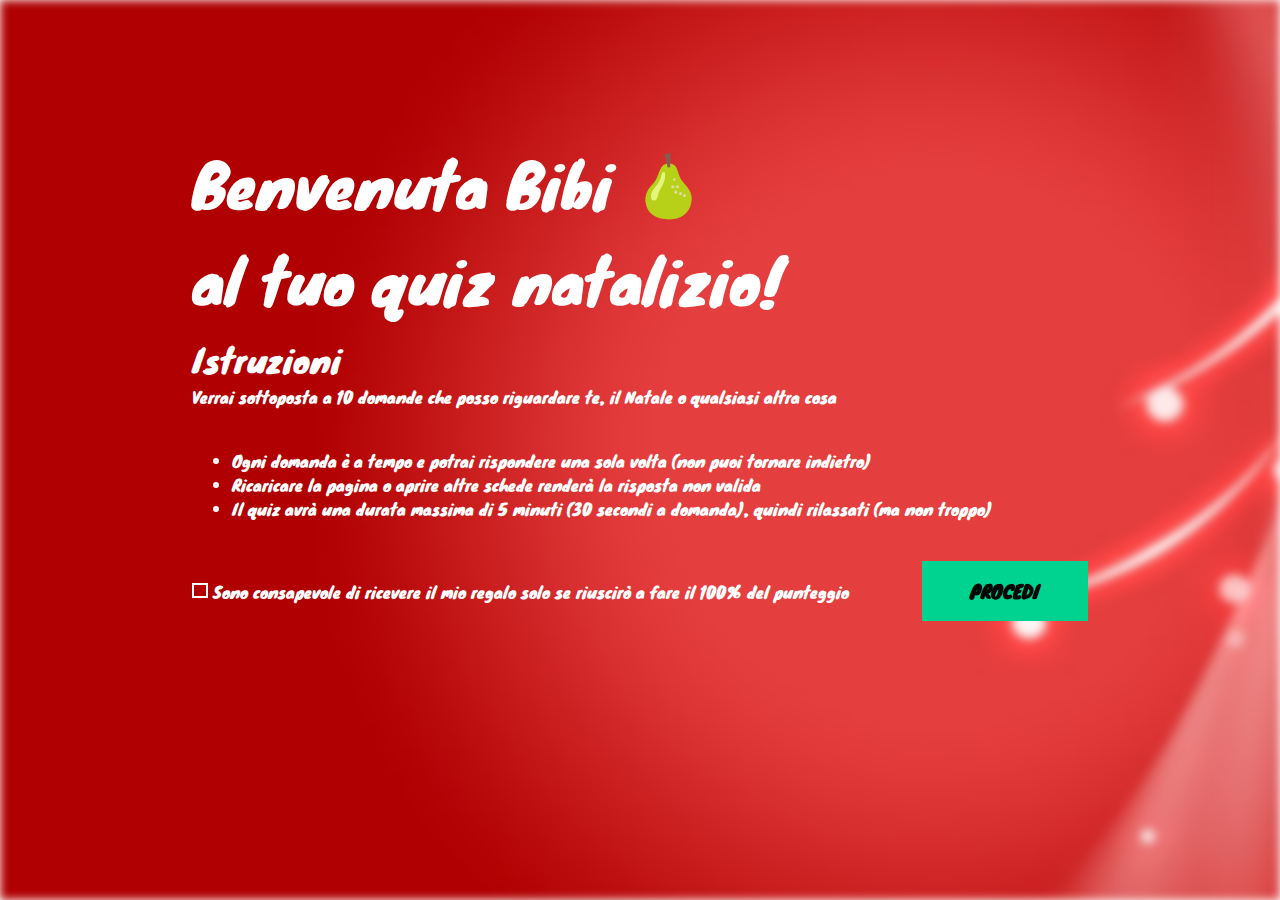
<file: index.html>
<!DOCTYPE html>
<html lang="en">
<head>
    <meta charset="UTF-8">
    <meta name="viewport" content="width=device-width, initial-scale=1.0">
    <title>Quiz Natalizio</title>
    <link rel="stylesheet" href="index.css">
</head>
<body>
    <div class="background"></div>
</body>

<script src="index.js"></script>
</html>
</file>
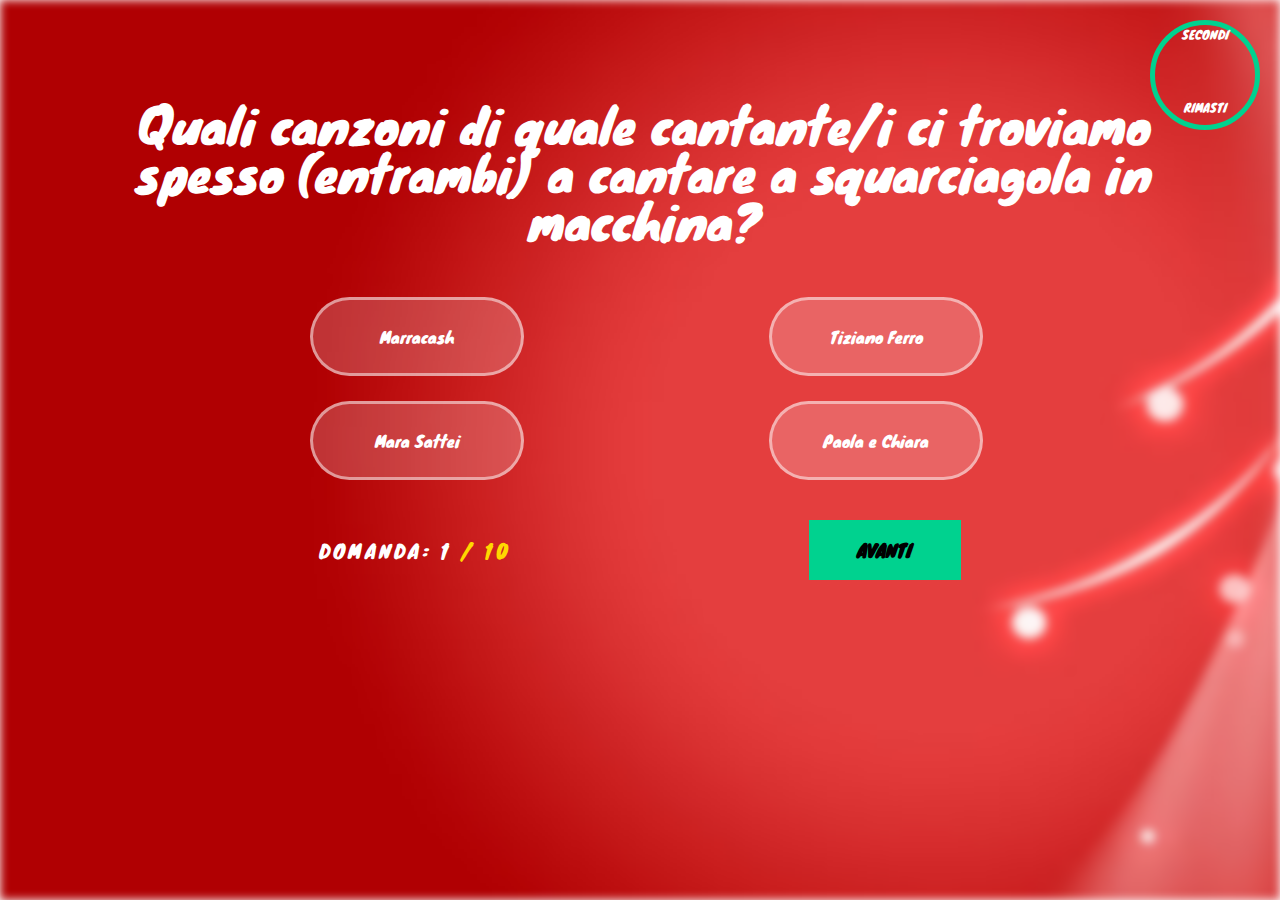
<file: quiz/quiz.html>
<!DOCTYPE html>
<html lang="en">
  <head>
    <meta charset="UTF-8" />
    <meta name="viewport" content="width=device-width, initial-scale=1.0" />
    <title>Quiz Natalizio - Quiz</title>
    <link rel="stylesheet" href="quiz.css">
  </head>
  <body>
    <div class="background"></div>
    <!-- quiz -->
    <div class="testing">
      <div class="tondo">
        <p class="seconds">
          SECONDI <br />
          <span id="time"></span> <br />
          RIMASTI
        </p>
      </div>
      <div id="titleQuiz"></div>
      <div id="answers"></div>
    </div>

    <!-- numero di domanda e tasto "procedi" -->
    <div class="bottom">
      <h3 class="numeroDellaDomanda">
        DOMANDA: <span id="numeroDomanda"></span> <span id="backslash"></span>
        <span id="numeroDomandaMax"></span>
      </h3>
      <button id="proceedBtn">AVANTI</button>
    </div>

    <!-- risultati -->
    <div class="results">
        <h4 class="numeroRisposteCorrette">Risposte corrette: <span id="points">4/10 (40%)</span></h4>
        <div class="visualizzazionePercentuale"></div>
        <h4 class="numeroRisposteErrate">Risposte errate: <span id="wrong-points">6/10 (60%)</span></h4>
        <h4><p id="finalText">Peccato, non hai superato il test!</p></h4>
    </div>

    <script type="module" src="quiz.js"></script>
  </body>
</html>
</file>
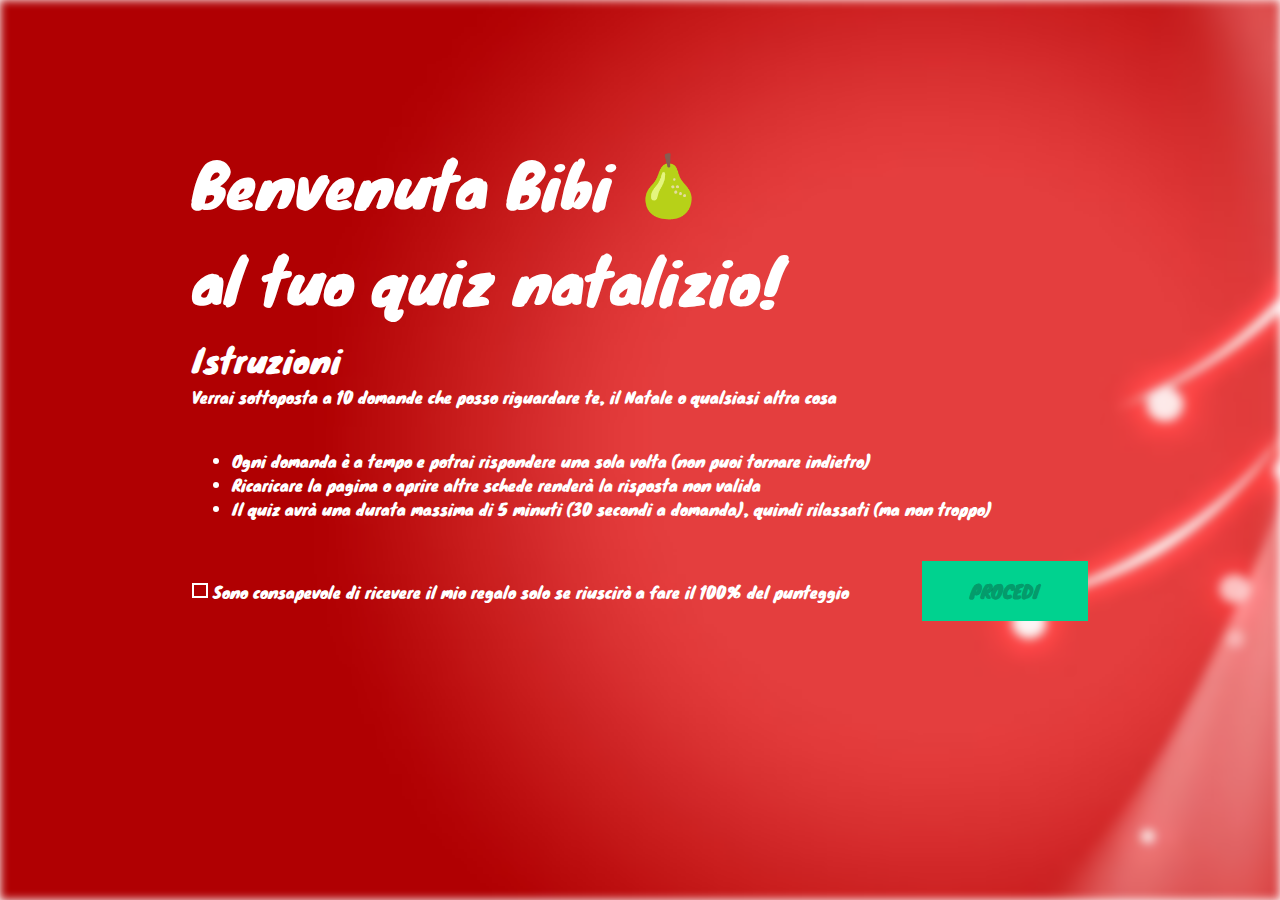
<file: welcome/welcome.html>
<!DOCTYPE html>
<html lang="en">
<head>
    <meta charset="UTF-8">
    <meta name="viewport" content="width=device-width, initial-scale=1.0">
    <title>Benvenuta Fede 🍐</title>
    <link rel="stylesheet" href="welcome.css">
</head>
<body>
    <div class="background"></div>
    <main>
        
        <h1 class="benvenuta">Benvenuta <strong>Bibi 🍐</strong><br><br>al tuo quiz natalizio!</h1>
        <div class="istruzioni">
            <h3><strong>Istruzioni</strong></h3>
            <p>Verrai sottoposta a 10 domande che posso riguardare te, il <strong>Natale</strong> o qualsiasi altra cosa</p>
            <ul>
                <li>Ogni domanda è a <b>tempo</b> e potrai rispondere una sola volta (non puoi tornare indietro)</li>
                <li>Ricaricare la pagina o aprire altre schede renderà la risposta <strong>non valida</strong> </li>
                <li>Il quiz avrà una durata massima di 5 minuti (30 secondi a domanda), quindi rilassati (ma non troppo)</li>
            </ul>
        </div>
        <section class="preQuiz">
            <div class="left">
                <input type="checkbox" onclick="proceedUnlock()">
                <label for="checkbox">
                    Sono consapevole di ricevere il mio regalo solo se riuscirò a fare il 100% del punteggio
                </label>
            </div>
            <div class="right">
                <button class="cta" onclick="proceed()">PROCEDI</button>
            </div>
        </section>
    </main>

    <script src="welcome.js"></script>
</body>
</html>
</file>
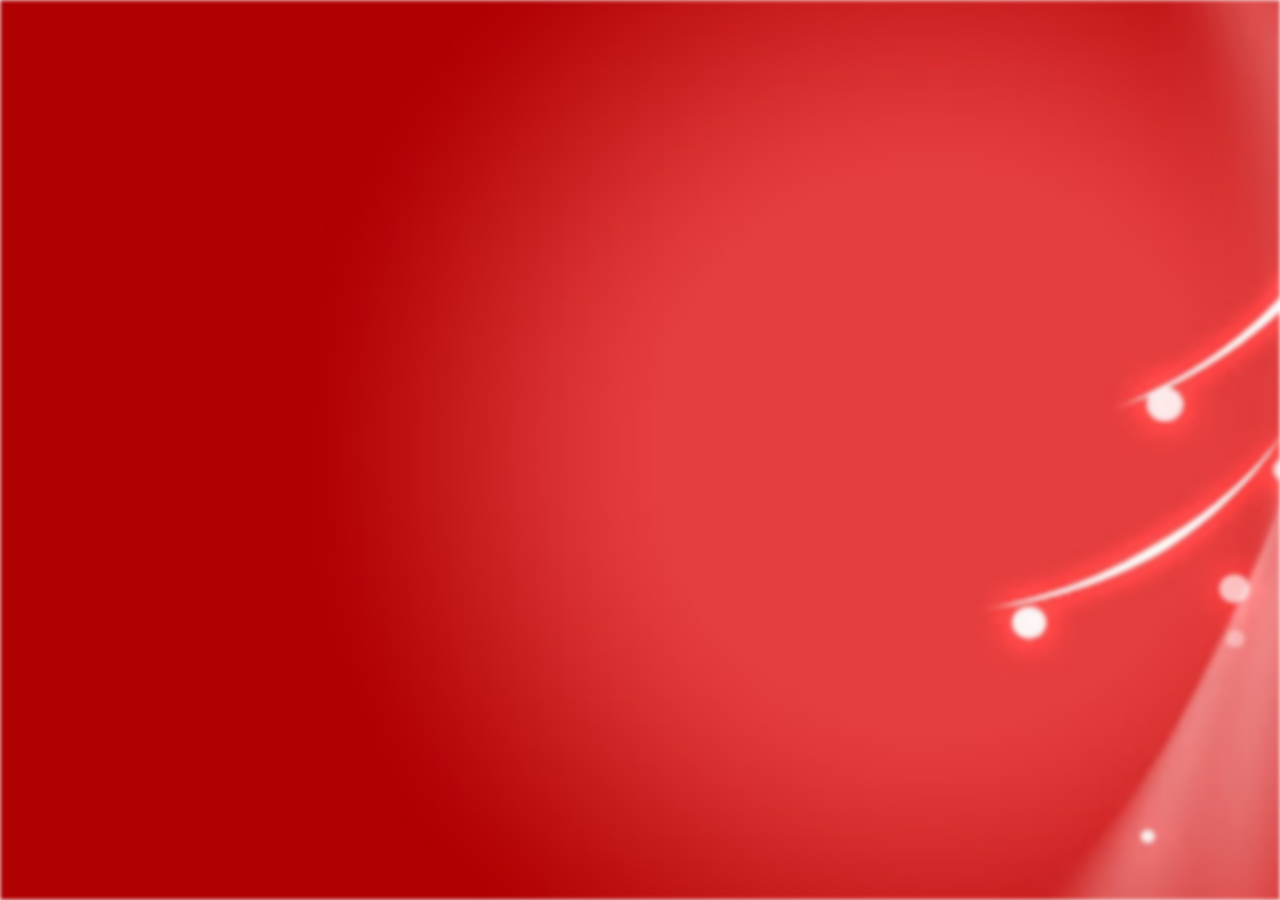
<file: wrongScreen/wrongScreen.html>
<!DOCTYPE html>
<html lang="en">
<head>
    <meta charset="UTF-8">
    <meta name="viewport" content="width=device-width, initial-scale=1.0">
    <link rel="stylesheet" href="wrongScreen.css">
    <title>Larghezza schermo non supportata</title>
</head>
<body>
    <div class="background"></div>
    <div class="avviso">
        <p>Questo sito può essere visitato da dispositivi con larghezza minima di 1400 px.</p>
        <p>Perciò non può essere visitato da uno smartphone. Usa un pc</p>
    </div>
</body>
</html>
</file>
<file: index.css>
body {
    margin: 0;
    overflow: hidden;
    height: 100vh;
    display: flex;
    justify-content: center;
    align-items: center;
}

.background {
    position: absolute;
    top: 0;
    left: 0;
    width: 100%;
    height: 100%;
    background-image: url('/assets/sfondonatale.jpg');
    background-size: cover;
    filter: blur(5px);
}
</file>
<file: quiz/quiz.css>
@import url('https://fonts.googleapis.com/css2?family=Bebas+Neue&family=Knewave&display=swap');


* {
    margin: 0;
    padding: 0;
    font-family: "Knewave", system-ui;
    font-weight: 400;
    font-style: normal;
}


body{
    color: white;
    display: flex;
    flex-direction: column;
}

.background {
    position: absolute;
    top: 0;
    left: 0;
    width: 100%;
    height: 100%;
    background-image: url('/assets/sfondonatale.jpg');
    background-size: cover;
    filter: blur(5px);
    z-index: -1;
}

.testing .tondo {
    position: absolute;
    top: 20px;
    right: 20px;
    width: 100px;
    height: 100px;
    border-radius: 50%;
    background-color: transparent;
    border: 5px solid #00d28f;
    display: flex;
    justify-content: center;
    color: white;
    text-align: center;
}

.seconds {
    font-size: 12px;
}

#time {
    font-size: 35px;
}

h3 #questionNumber {
    font-size: 18px;
    color: white;
    margin-bottom: 10px;
}

.bottom h3 {
    letter-spacing: 0.2rem;
}

.testing {
    display: flex;
    flex-direction: column;
    align-items: center;
    margin-top: 10rem;
    height: 400px;
    margin-top: 100px;
    text-align: center;
    color: white;
}

#proceedBtn {
    padding: 16px 48px 16px 48px;
    font-weight: bold;
    font-size: 18px;
    border-radius: 0;
    border: 0;
    background-color: #00d28f;
    transition: 0.3s;
    cursor: pointer;
}

#proceedBtn:hover {
    background-color: #02af78;
    box-shadow: #02af78 0px 0px 20px;
    transition: 0.3s;
}

.bottom {
    display: flex;
    justify-content: space-evenly;
    padding: 20px;
    align-items: center;
}

h2 {
    font-size: 48px;
    line-height: 3rem;
    color: white;
    margin-bottom: 32px;
    padding-left: 38px;
    padding-right: 30px;
    text-align: center;
}

input[type="radio"] {
    visibility: hidden;
}

input[type="radio"] + label {
    cursor: pointer;
    padding: 1.5em;
    background-color: rgba(255, 255, 255, 0.2);
    color: white;
    border-radius: 40px;
    margin: 5px 0;
    border: 3px solid rgba(255, 255, 255, 0.5);
    transition: background-color 0.2s ease-in-out;
}



input[type="radio"]:checked + label {
    background-color: #3CB371;
}


#answers {
    display: flex;
    flex-wrap: wrap;
    justify-content: space-between;
    gap: 15px;
    width: 900px;
    margin: auto;
}

.item {
    flex-basis: 49%
}



#backslash, #numeroDomandaMax {
    color: gold;
}

.numeroDellaDomanda  {
    user-select: none;
}

#finalText {
    color: white;
    text-align: center;
    bottom: 300px;
    margin-top: 200px;
    font-size: 60px;
}

h4.numeroRisposteCorrette {
    color: #1bd39d;
    text-align: center;
}

h4.numeroRisposteErrate {
    color: black;
    text-align: center;
}

.results {
    display: none;
    font-size: 30px;
    margin-top: 40px;
    user-select: none;
}

.visualizzazionePercentuale {
    width: 200px;
    height: 200px;
    border-radius: 50%;
    margin: auto;
    border: 2px solid white;
}
</file>
<file: welcome/welcome.css>
@import url('https://fonts.googleapis.com/css2?family=Bebas+Neue&family=Knewave&display=swap');

* {
    margin: 0;
    padding: 0;
    font-family: "Knewave", system-ui;
    font-weight: 400;
    font-style: normal;
}

body {
    width: 70%;
    height: 95vh;
    margin: auto;
    padding-top: 36px;
}

.background {
    position: absolute;
    top: 0;
    left: 0;
    width: 100%;
    height: 100%;
    background-image: url('/assets/sfondonatale.jpg');
    background-size: cover;
    filter: blur(5px);
    z-index: -1;
}

main {
    padding: 124px 0 124px 0;
}

h1 {
    font-size: 60px;
    line-height: 3rem;
    color: white;
    margin-bottom: 32px;
}

h3 {
    font-size: 32px;
    line-height: 3rem;
    color: white;
}

p, ul, li {
    color: white;
}

ul {
    padding: 40px;
    line-height: 1.5rem;
}

.preQuiz {
    display: flex;
    width: 100%;
    justify-content: space-between;
    align-items: center;
    color: white;
}

.left input{
    appearance: none;
    width: 16px;
    height: 16px;
    border: 2px solid white;
    outline: none;
    transition: border-color 0.2s;
    position: relative;
    cursor: pointer;
    background: transparent
}

.left input:checked{
    background-color: white;
}

.cta {
    padding: 16px 48px 16px 48px;
    font-weight: bold;
    font-size: 18px;
    border-radius: 0;
    border: 0;
    background-color: #00d28f;
    transition: 0.3s;
    cursor: not-allowed;
}

.cta:hover {
    background-color: #02af78;
    box-shadow: #02af78 0px 0px 20px;
    transition: 0.3s;
}

input {
    height: 15px !important;
}

.benvenuta, .istruzioni, .left {
    user-select: none;
}
</file>
<file: wrongScreen/wrongScreen.css>
.background {
    position: absolute;
    top: 0;
    left: 0;
    width: 100%;
    height: 100%;
    background-image: url('/assets/sfondonatale.jpg');
    background-size: cover;
    filter: blur(2px);
}

p {
    color: black;
    text-align: center;
    font-size: 25px;
}

.avviso {
    margin-top: 250px;
    margin-left: 10px;
    margin-right: 10px;
}
</file>
